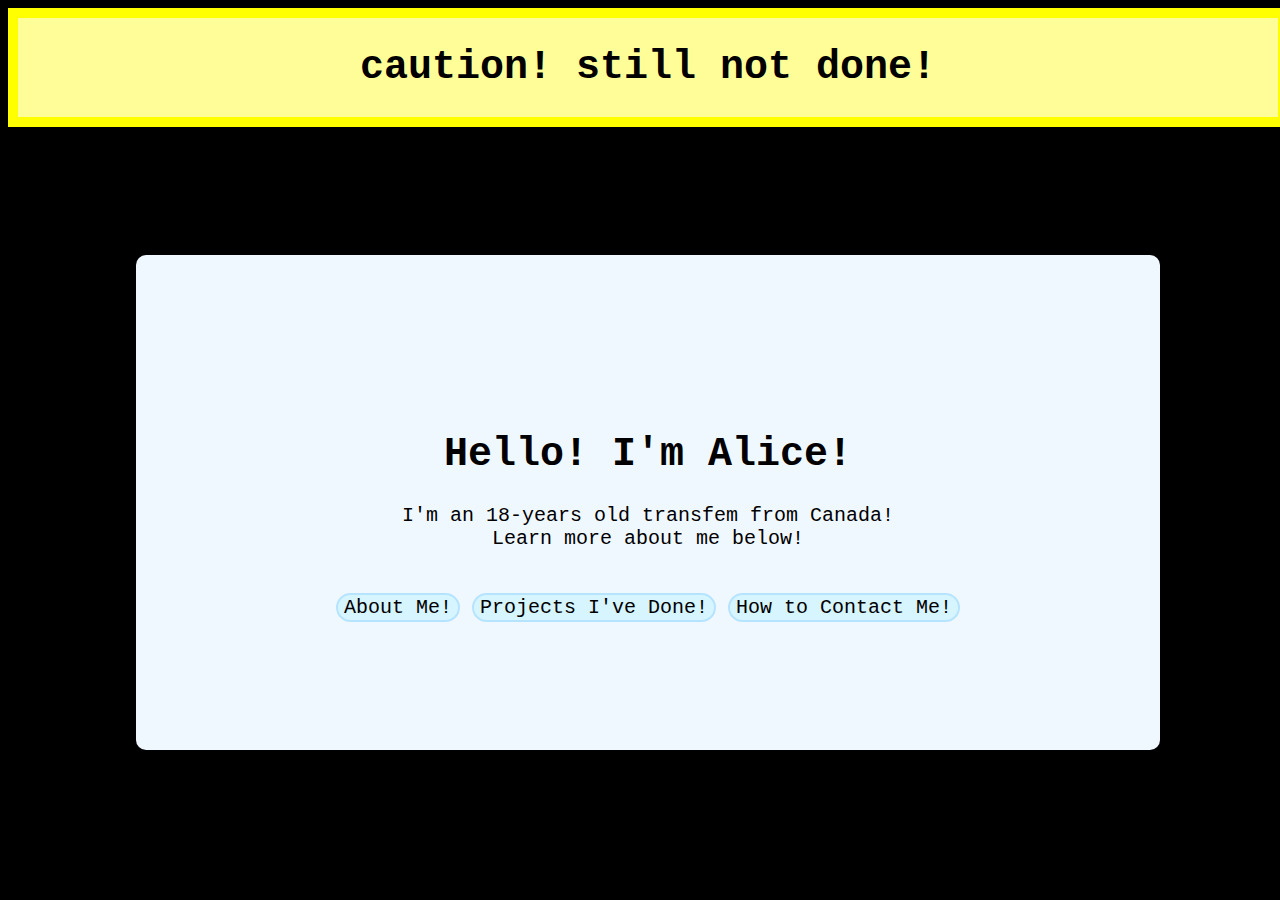
<file: index.html>
<!DOCTYPE html>
<html>
  <head>
    <title>ʚ♡ɞ Alice's Portfolio website! ʚ♡ɞ</title>
    <meta charset="UTF-8" />
  </head>
  <body>
    <div class="caution-box">
      <h1>
        caution! still not done!
      </h1>
    </div>
    <div class="box">
      <br>
      <h1>
        Hello! I'm Alice! 
      </h1>
      <p>
        I'm an 18-years old transfem from Canada! <br>
        Learn more about me below!
      </p>
      <br>
      <a href="about-me.html"><button class="button button3">About Me!</button></a>
      <a href="projects.html"><button class="button button3">Projects I've Done!</button></a>
      <a href="contact.html"><button class="button button3">How to Contact Me!</button></a>
    </div>
    <link rel="stylesheet" href="css/index.css">
  </body>
</html>
</file>
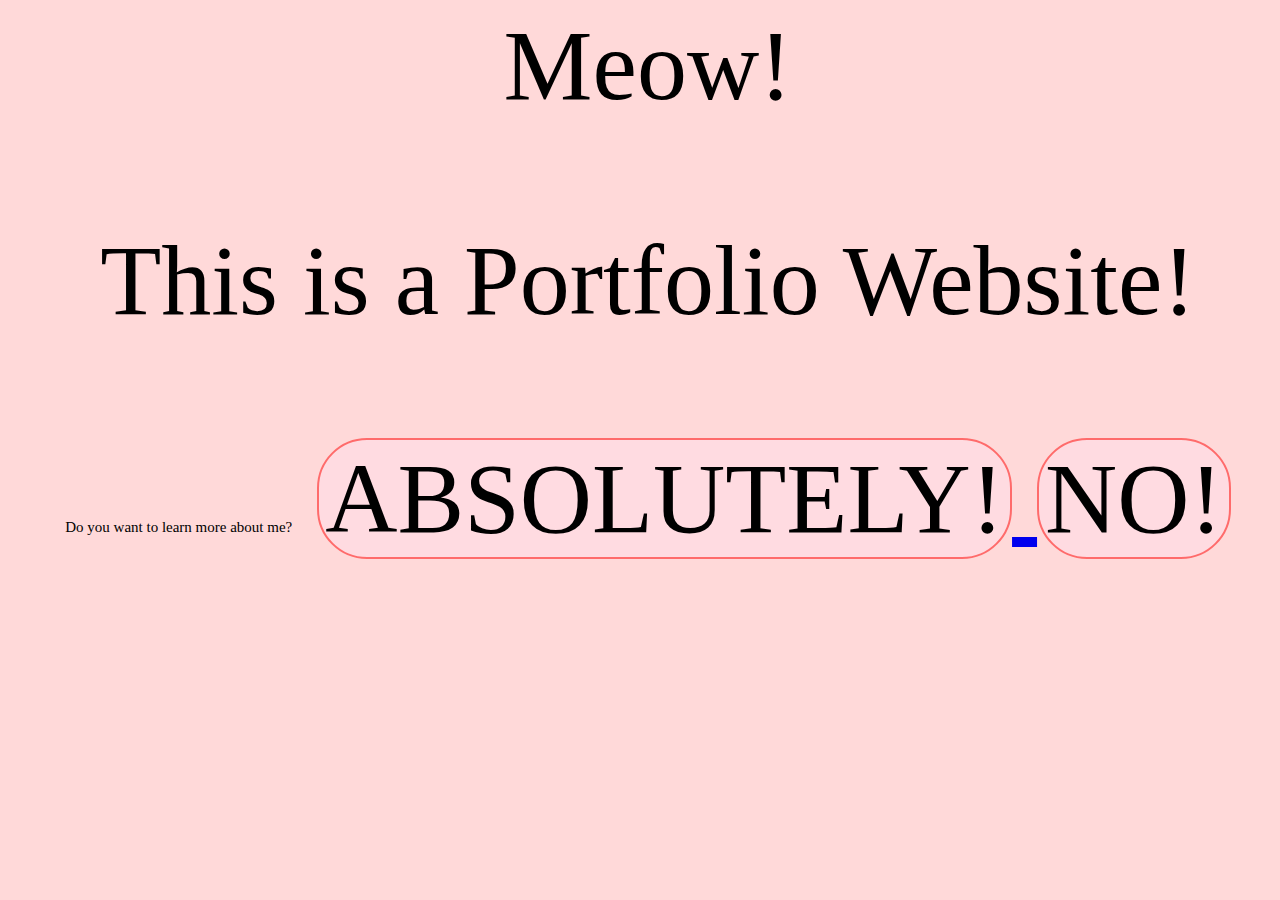
<file: main/index.html>
<!DOCTYPE html>
<html>
  <head>
    <title>ʚ♡ɞ Alice's Portfolio website! ʚ♡ɞ</title>
    <meta charset="UTF-8" />
  </head>
  <body>
    <h> Meow! </h>
    <p> This is a Portfolio Website! </p>
    <p2>Do you want to learn more about me?</p2>
    <a href="yes.html"> <button class ="button button1">ABSOLUTELY!</button> </a>
    <a href="no.html"><button class ="button button2">NO!</button></a>
    <link rel="stylesheet" href="index.css">
  </body>
</html>
</file>
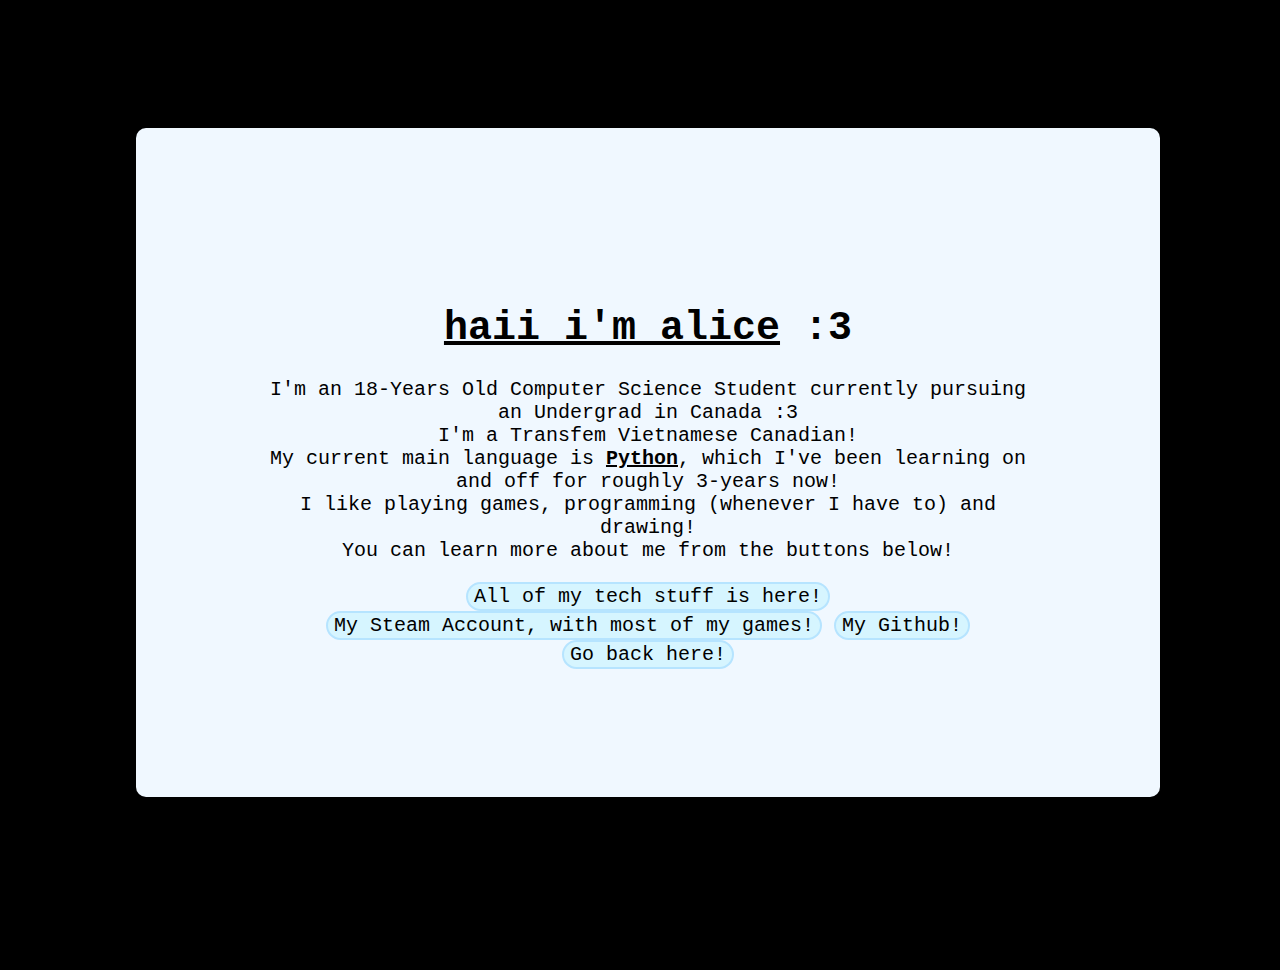
<file: about-me.html>
<!DOCTYPE html>
<html>
  <head>
    <title>ʚ♡ɞ Alice's 'About Me' Page! ʚ♡ɞ</title>
    <meta charset="UTF-8" />
  </head>
  <body>
    </div>
    <div class="box">
      <br>
      <h1>
        <u>haii i'm alice</u> :3
      </h1>
      <p>
        I'm an 18-Years Old Computer Science Student currently pursuing an Undergrad in Canada :3 <br>
        I'm a Transfem Vietnamese Canadian! <br>
        My current main language is <b><u>Python</u></b>, which I've been learning on and off for roughly 3-years now! <br>
        I like playing games, programming (whenever I have to) and drawing!<br>
        You can learn more about me from the buttons below!
      </p>
      <a href="my-pc.html"><button class="button button3">All of my tech stuff is here!</button></a>
      <a href="https://steamcommunity.com/id/whoksWhonky/"><button class="button button3">My Steam Account, with most of my games!</button></a>
      <a href="https://github.com/Whonki"><button class="button button3">My Github! </button></a>
      <br>
      <a href="index.html"><button class ="button button2">Go back here!</button></a>
  </body>
    </div>
    <link rel="stylesheet" href="css/index.css">
    <br>
  </body>

</html>
</file>
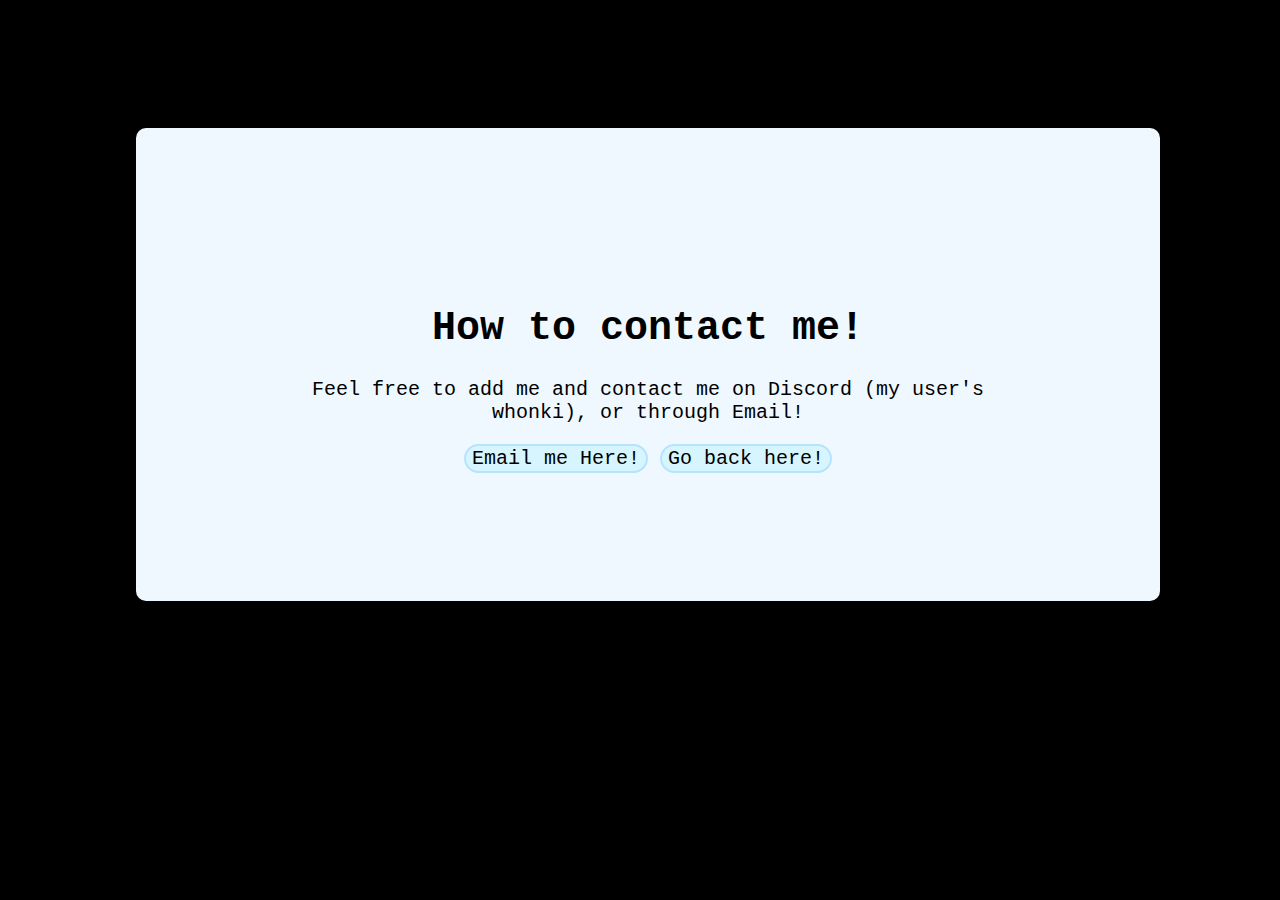
<file: contact.html>
<!DOCTYPE html>
<html>
  <head>
    <title>ʚ♡ɞ Alice's Contacts! ʚ♡ɞ</title>
    <meta charset="UTF-8" />
  </head>
  <body>
    <div class="box">
        <br>
        <h1>
          How to contact me!
        </h1>
        <p>
            Feel free to add me and contact me on Discord (my user's whonki), or through Email!
        </p>
        <a href="mailto:alc.minh03@gmail.com"><button class = "button button2">Email me Here!</button></a>
        <a href="index.html"><button class ="button button2">Go back here!</button></a>
  </body>
      </div>
    <link rel="stylesheet" href="css/index.css">
</html>
</file>
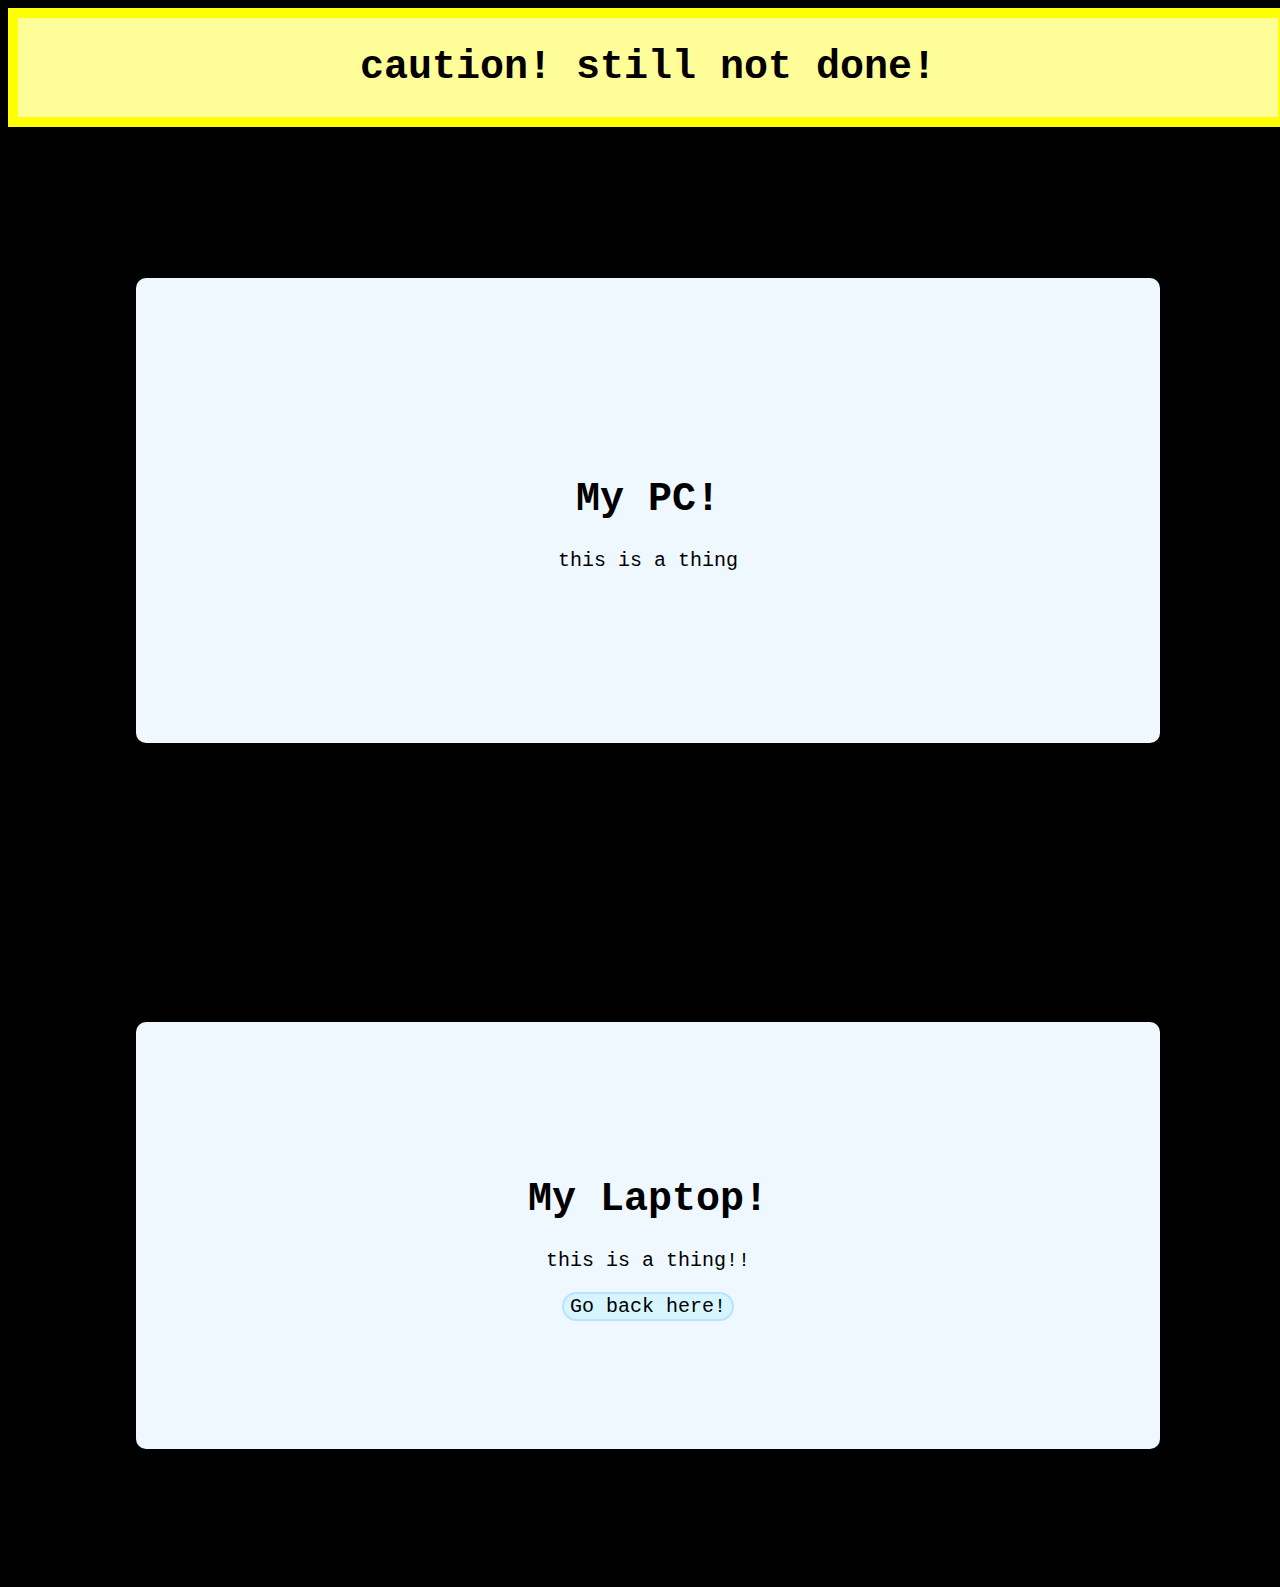
<file: my-pc.html>
<!DOCTYPE html>
<html>
  <head>
    <title>ʚ♡ɞ Alice's Tech stuff! ʚ♡ɞ</title>
    <meta charset="UTF-8" />
  </head>
  <body>
    <div class="caution-box">
      <h1>
        caution! still not done!
      </h1>
    </div>
    <br>
    <div class="box">
      <h1>
        <br>
        My PC! 
      </h1>
      <p>
        this is a thing
      </p>
      <br>
    </body>
    </div>
    <br>
    <div class="box">
      <h1>
        My Laptop!
      </h1>
      <p>
        this is a thing!!
      </p>
      <a href="index.html"><button class ="button button2">Go back here!</button></a>
    </div>
    <link rel="stylesheet" href="css/index.css">
  </body>
</html>
</file>
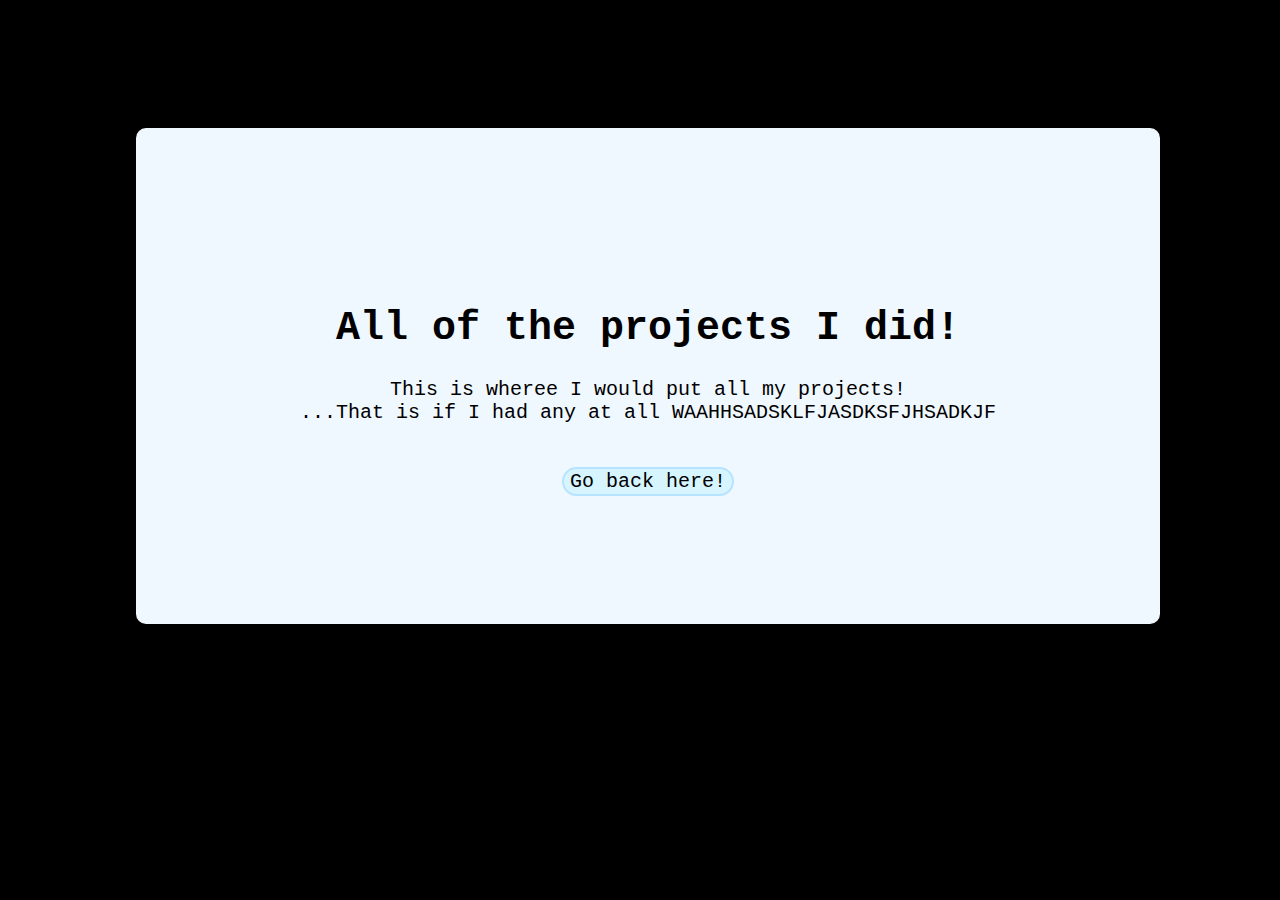
<file: projects.html>
<!DOCTYPE html>
<html>
  <head>
    <title>ʚ♡ɞ Alice's Projects! ʚ♡ɞ</title>
    <meta charset="UTF-8" />
  </head>
  <body>
    <div class="box">
      <br>
      <h1>
        All of the projects I did!
      </h1>
      <p>
          This is wheree I would put all my projects! <br>
          ...That is if I had any at all WAAHHSADSKLFJASDKSFJHSADKJF
      </p>
      <br>
      <a href="index.html"><button class ="button button2">Go back here!</button></a>
  </body>
    </div>
    <link rel="stylesheet" href="css/index.css">
  </body>
</html>
</file>
<file: css/index.css>
body {
    font-family: monospace;
    font-size:20px;
    text-align: center;
    background-color: black;
    width: 100%;
    height: 100%;
  }
  img {
    width: 490px;
    height: 490px;
    position: standard;
  }
  .button {
    font-family: monospace;
    font-size: 20px;
    text-align: bottom;
    transition-duration: 1s;
    background-color: rgb(214, 245, 255);
    border: rgb(182, 228, 255) 2px solid;
    border-radius: 50px;
  }
  .button1:hover {
    background-color: rgb(0, 255, 0);
  }
  .button2:hover {
    background-color: rgb(255, 0, 0);
  }
  .button3:hover {
    background-color: rgb(255, 255, 255);
  }
  .box{
    border-radius: 10px;
    height: auto;
    width: auto;
    background-color:aliceblue;
    padding: 10%;
    margin: 10%

  }
  .caution-box{
    border: yellow 10px solid;
    height: auto;
    width: auto;
    background-color: rgb(255, 253, 151);
  }
.grid {
  display: grid;
}
</file>
<file: main/index.css>
body {
    font-family: American Typewriter;
    font-size: 100px;
    text-align: center;
    background-color: rgb(255, 217, 217);
    width: 100%;
    height: 100%;
  }
  img {
    width: 490px;
    height: 490px;
    position: standard;
  }
  .button {
    font-family: American Typewriter;
    font-size: 100px;
    text-align: bottom;
    transition-duration: 1s;
    background-color: rgb(255, 219, 225);
    border: rgb(255, 107, 107) 2px solid;
    border-radius: 50px;
  }
  .button1:hover {
    background-color: rgb(0, 255, 0);
  }
  .button2:hover {
    background-color: rgb(255, 0, 0);
  }
  .button3:hover {
    background-color: rgb(255, 255, 255);
  }
  p2 {
    font-size: 15px;
  }
</file>
